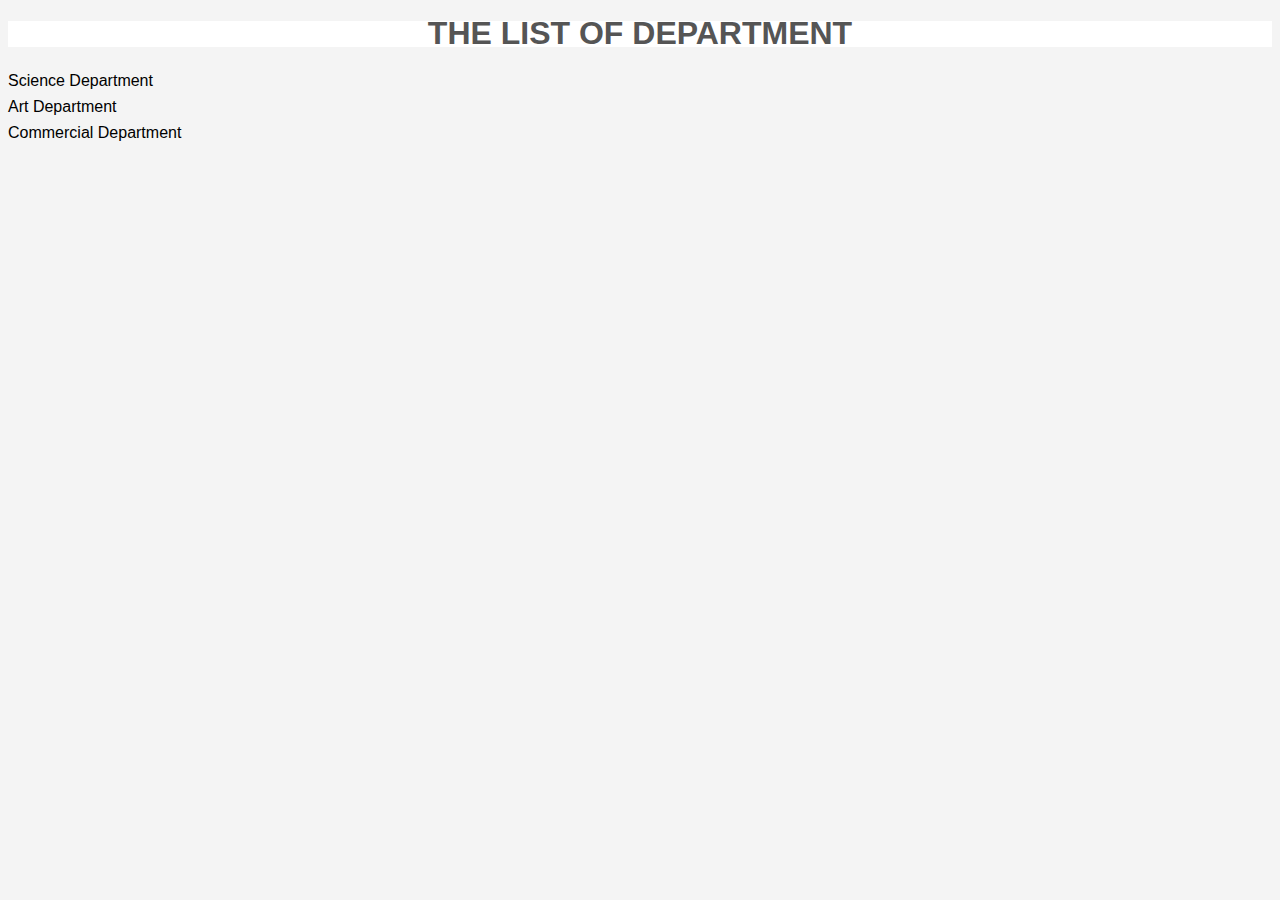
<file: style/index.html>
<!DOCTYPE html>
<html lang="en">
<head>
    <meta charset="UTF-8">
    <meta http-equiv="X-UA-Compatible" content="IE=edge">
    <meta name="viewport" content="width=device-width, initial-scale=1.0">
    <link rel="stylesheet" href="css/index.css">
    <title>Department</title>
</head>
<body>

    <h1>THE LIST OF DEPARTMENT</h1>


    <P><a href="science.html">Science Department</a> <br>
        <a href="art.html">Art Department</a> <br>
        <a href="commercial.html">Commercial Department</a>
    
    </P>
    
</body>
</html>
</file>
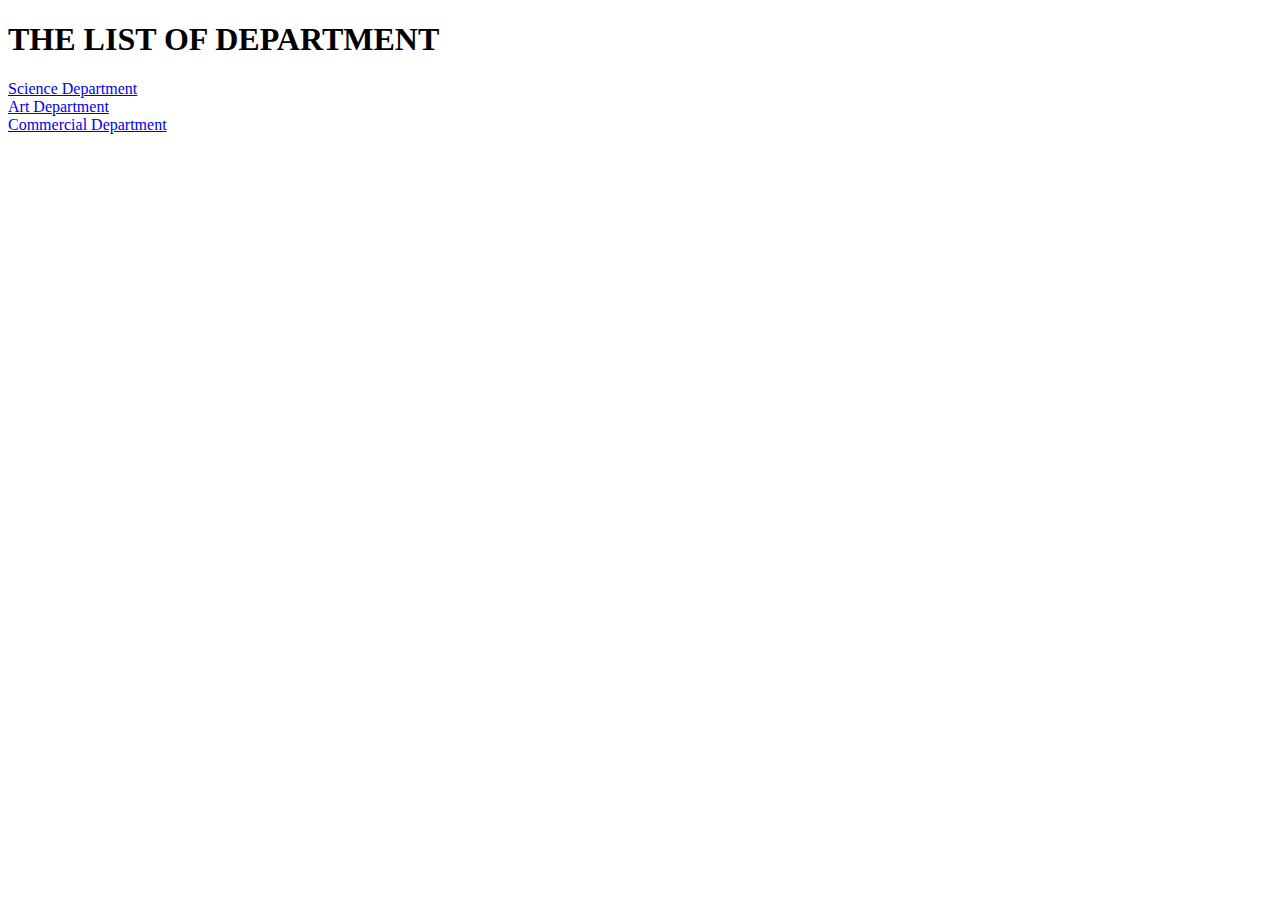
<file: oladimeji/Task 4/index.html>
<!DOCTYPE html>
<html lang="en">
<head>
    <meta charset="UTF-8">
    <meta http-equiv="X-UA-Compatible" content="IE=edge">
    <meta name="viewport" content="width=device-width, initial-scale=1.0">
    <title>Department</title>
</head>
<body>

    <h1>THE LIST OF DEPARTMENT</h1>


    <P><a href="science.html">Science Department</a> <br>
        <a href="art.html">Art Department</a> <br>
        <a href="commercial.html">Commercial Department</a>
    
    </P>
    
</body>
</html>
</file>
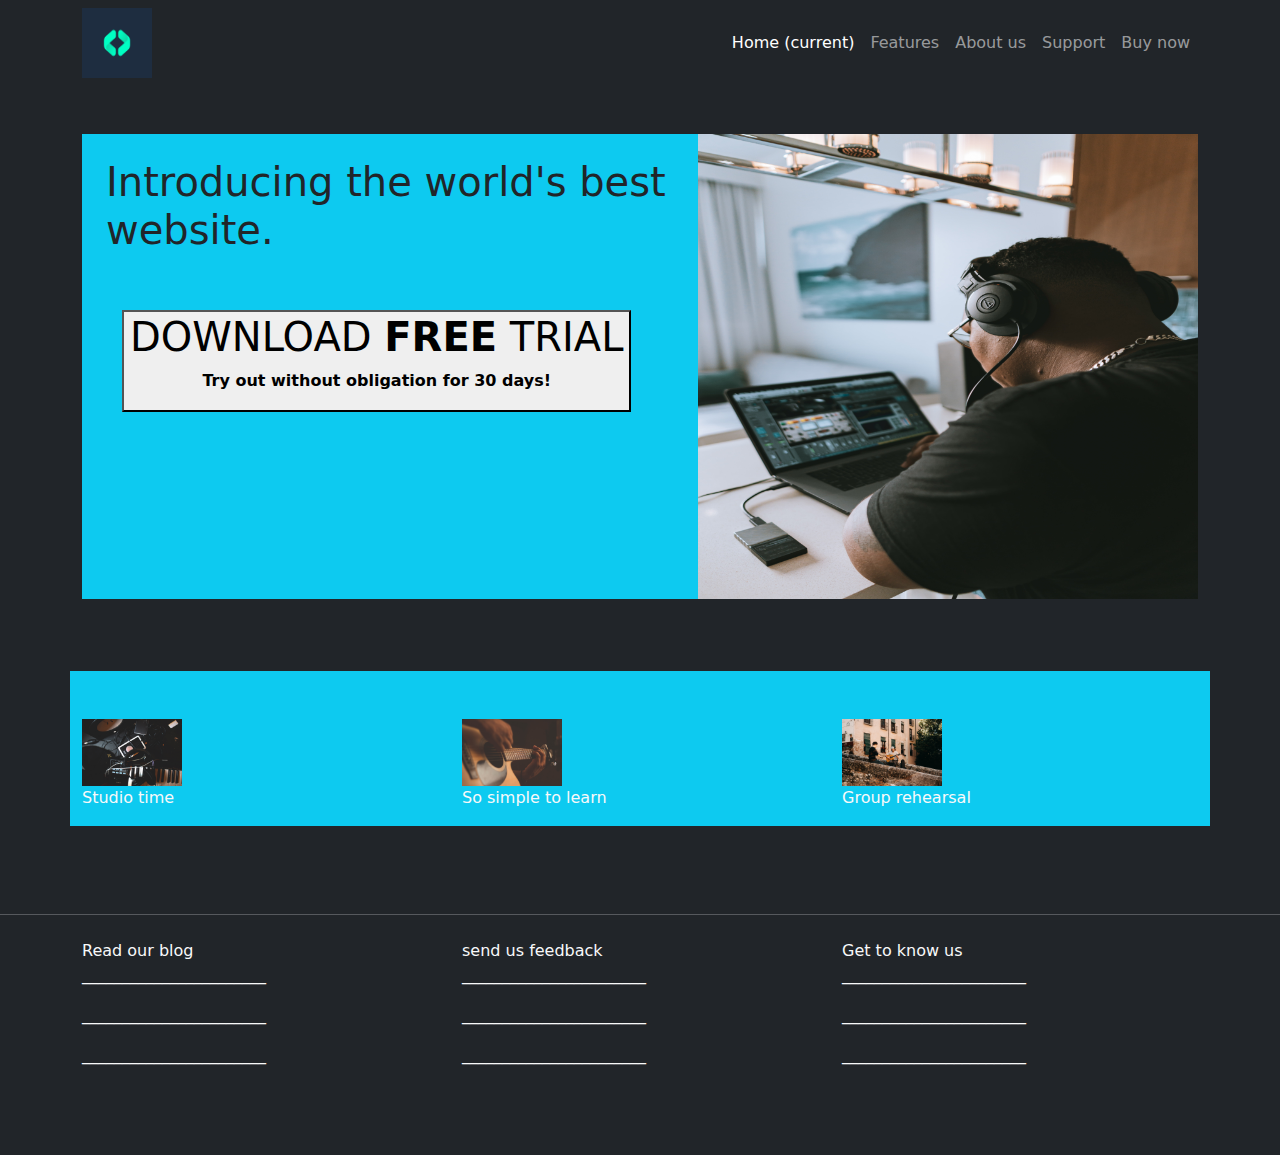
<file: bootstrap test/style.html>
<!DOCTYPE html>
<html lang="en">
<head>
    <meta charset="UTF-8">
    <meta http-equiv="X-UA-Compatible" content="IE=edge">
    <meta name="viewport" content="width=device-width, initial-scale=1.0">
    <!--<link href="https://cdn.jsdelivr.net/npm/bootstrap@5.0.2/dist/css/bootstrap.min.css" rel="stylesheet"
    integrity="sha384-EVSTQN3/azprG1Anm3QDgpJLIm9Nao0Yz1ztcQTwFspd3yD65VohhpuuCOmLASjC" crossorigin="anonymous">-->
    <link rel="stylesheet" href="bootstrap/css/bootstrap.min.css">
    <title>Document</title>
</head>
<body class="bg-dark">

    <!-- <div class="div bg-danger container"> -->
    
    <nav class="container">

        <nav class="navbar navbar-dark">
            <nav>
                <a class="navbar-brand" href="#">
                    <img src="pic/logo.png" width="70" height="70" alt="logo">
                </a>
            </nav>

            <nav class="navbar navbar-expand-lg navbar-dark bg-dark">
                <button class="navbar-toggler" type="button" data-toggle="collapse" data-target="#navbarNavAltMarkup"
                    aria-controls="navbarNavAltMarkup" aria-expanded="false" aria-label="Toggle navigation">
                    <span class="navbar-toggler-icon"></span>
                </button>
                <div class="collapse navbar-collapse" id="navbarNavAltMarkup">
                    <div class="navbar-nav">
                        <a class="nav-item nav-link active" href="#">Home <span class="sr-only">(current)</span></a>
                        <a class="nav-item nav-link" href="#">Features</a>
                        <a class="nav-item nav-link" href="#">About us</a>
                        <a class="nav-item nav-link" href="#">Support</a>
                        <a class="nav-item nav-link border-left border-primary" href="#">Buy now</a>
                    </div>
                </div>
            </nav>
        </nav>
    </nav>
    
    <!--<hr class="bg-light">-->
    <br>
    <br>
    <div class="container">
        <div class="bg-info clearfix  d-flex flex-row">
            <div class="mt-4 m-4" >
                <h1 >Introducing the world's best website.</h1>
                <button class="m-3 mt-5">
                    <h1>DOWNLOAD <b>FREE</b> TRIAL</h1>
                    <P><b>Try out without obligation for 30 days!</b></P>
                </button>
            </div>

            <div>
                <img src="pic/dylan.jpg" alt="studio" width="500px" height="465px" class=" img-right">
            </div>
        </div>
    </div><br><br><br>


    <div class="container">
        <div class="row pt-5 bg-info text-light">
            <div class="col">
                <div class="content">
                    <img src="pic/james-stamler-k3heD_KwH0A-unsplash.jpg" alt="studio" width="100px">
                    <p>Studio time</p>
                </div>
            </div>

            <div class="col">
                <div class="content">
                    <img src="pic/jefferson-santos-fCEJGBzAkrU-unsplash.jpg" alt="guitar" width="100px">
                        <p>So simple to learn</p>
                </div>
                    
            </div>

            <div class="col">
                <div class="content">
                    <img src="pic/sergio.jpg" alt="guitar" width="100px">
                    <p>Group rehearsal</p>
                </div>
            
            </div>
        </div>
    </div><br><br><br>
    <hr class="bg-light">

    <div class="container">
        <div class="row pt-2 bg-dark text-light">
            <div class="col">
                <div class="content">
                    <p width="50px" > Read our blog <br>_______________________</p>
                    <p width="50px">_______________________</p>
                    <p width="50px">_______________________</p>

                </div>

            </div>

            <div class="col">
                <div class="content">
                    <p width="50px"> send us feedback <br>_______________________</p>
                    <p width="50px">_______________________</p>
                    <p width="50px">_______________________</p>
            
                </div>
            
            </div>

            <div class="col">
                <div class="content">
                    <p width="50px"> Get to know us <br>_______________________</p>
                    <p width="50px">_______________________</p>
                    <p width="50px">_______________________</p>
            
                </div>
            
            </div>
        </div>
    

    </div><br><br><br>




    <script src="https://code.jquery.com/jquery-3.2.1.slim.min.js"
        integrity="sha384-KJ3o2DKtIkvYIK3UENzmM7KCkRr/rE9/Qpg6aAZGJwFDMVNA/GpGFF93hXpG5KkN"
        crossorigin="anonymous"></script>
    <script src="https://cdnjs.cloudflare.com/ajax/libs/popper.js/1.12.9/umd/popper.min.js"
        integrity="sha384-ApNbgh9B+Y1QKtv3Rn7W3mgPxhU9K/ScQsAP7hUibX39j7fakFPskvXusvfa0b4Q"
        crossorigin="anonymous"></script>
    <script src="https://maxcdn.bootstrapcdn.com/bootstrap/4.0.0/js/bootstrap.min.js"
        integrity="sha384-JZR6Spejh4U02d8jOt6vLEHfe/JQGiRRSQQxSfFWpi1MquVdAyjUar5+76PVCmYl"
        crossorigin="anonymous"></script>


<!-- </div> -->
</body>
</html>
</file>
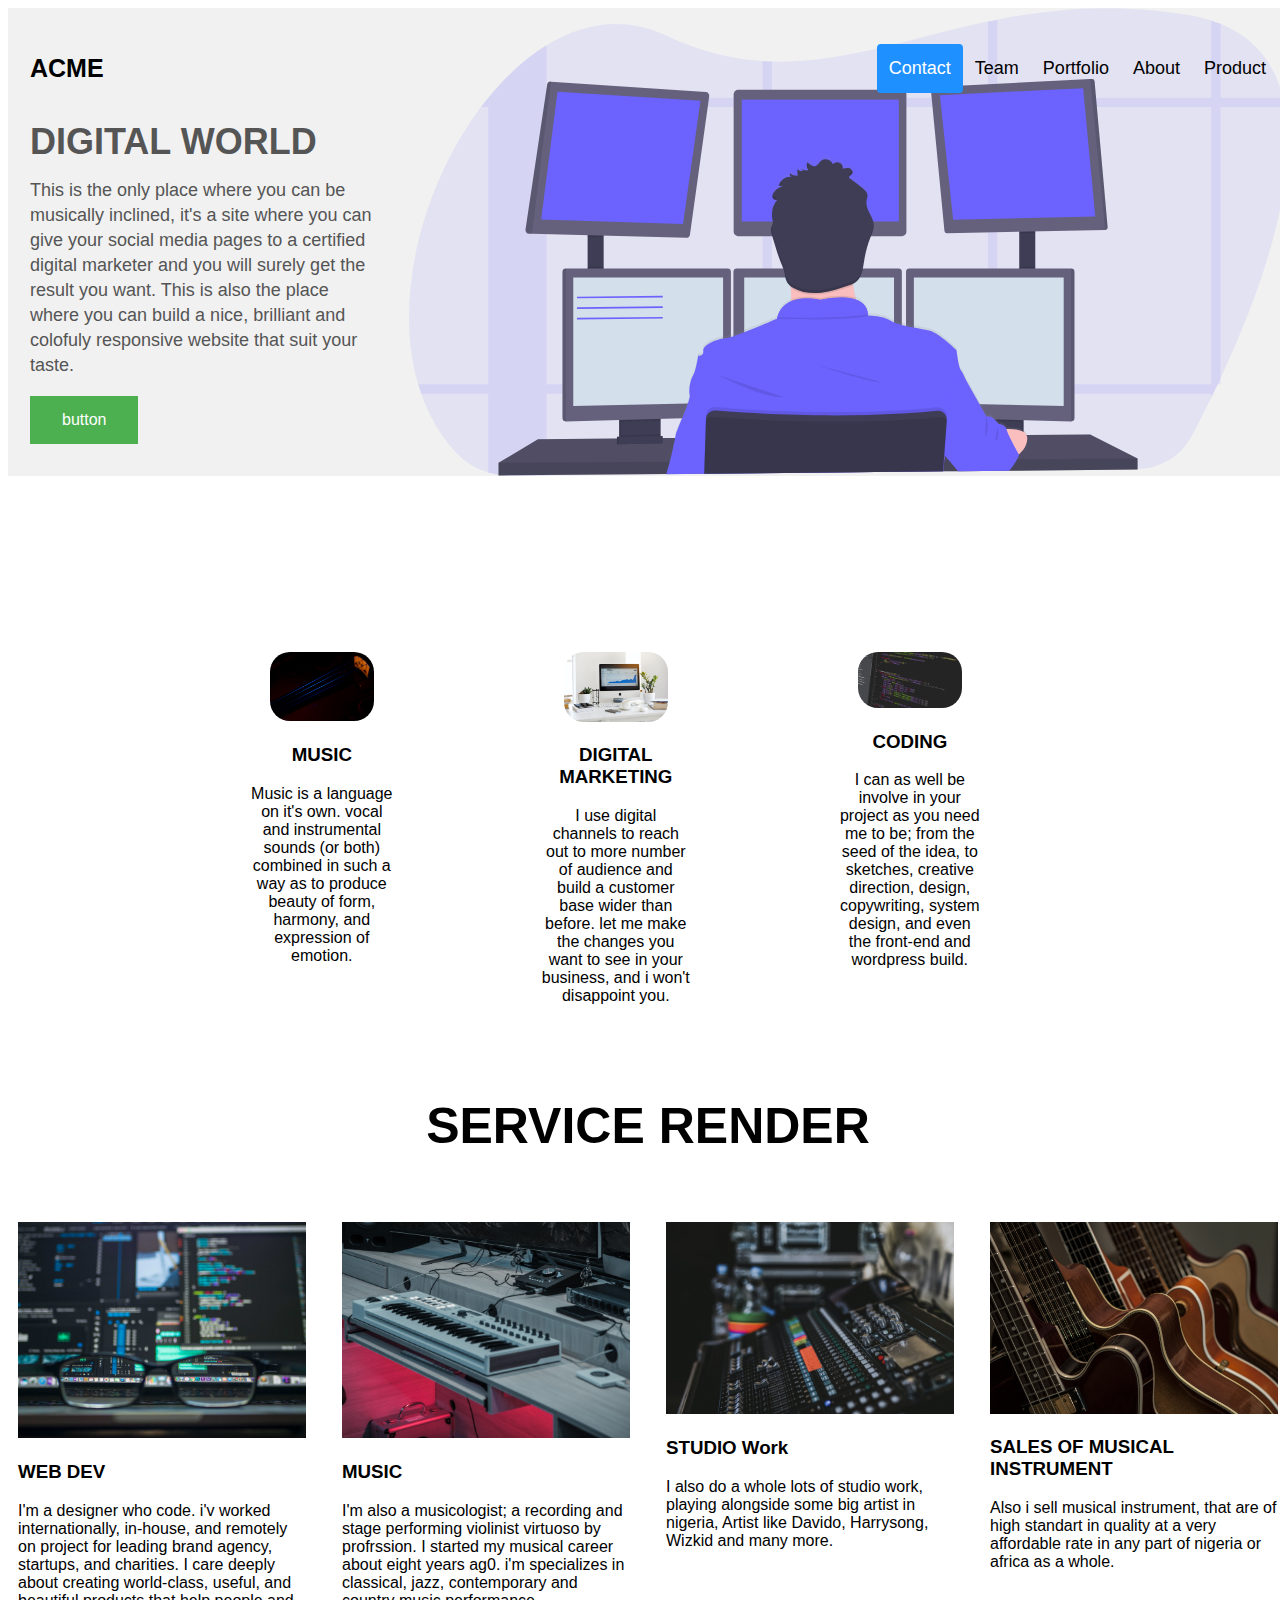
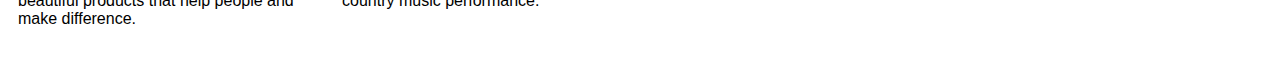
<file: DM/style.html>
<!DOCTYPE html>
<html lang="en">
<head>
    <meta charset="UTF-8">
    <meta http-equiv="X-UA-Compatible" content="IE=edge">
    <meta name="viewport" content="width=device-width, initial-scale=1.0">
    <link rel="stylesheet" href="css/style.css">
    <link rel="color" href="https://coolors.co/2c1638-030303-0f1611-114030-446d5f">
    <link rel="stylesheet" href="css/all.css">
    <title>Digital</title>
</head>
<body>

    <div id="navbar">
            <nav class="nav-right">

                <a href="ACME.html" class="logo">ACME</a>
                
                <ul>
                    <li><a href="#"  >Product</a></li>
                    <li><a href="#">About</a></li>
                    <li><a href="#">Portfolio</a></li>
                    <li><a href="#">Team</a></li>
                    <li><a href="#" class="active">Contact</a></li>
                </ul>
            </nav>

        <div class="nav-text">
            <h1>DIGITAL WORLD</h1>
            <p>This is the only place where you can be musically inclined, it's a site where you can give your social media pages to a certified digital marketer and you will surely get the result you want. This is also the place where you can build a nice, brilliant and colofuly responsive website that suit your taste.</p>
            <button>button</button>
        </div>
        
    </div>


    <div class="row">
        <div class="column">
            <div class="content">
                <img src="pic/michelen.jpg" alt="Music" style="width:70%" class="pic">
                <h3>MUSIC</h3>
                <p>Music is a language on it's own. vocal and instrumental sounds (or both) combined in such a way as to produce beauty of form, harmony, and expression of emotion.</p>
            </div>
        </div>
        <div class="column">
            <div class="content">
                <img src="pic/star.jpg" alt="Digital marketing" style="width:70%" class="pic-1">
                <h3>DIGITAL MARKETING</h3>
                <p>I use digital channels to reach out to more number of audience and build a customer base wider than before. let me make the changes you want to see in your business, and i won't disappoint you.</p>
            </div>
        </div>
            <div class="column">
                <div class="content">
                    <img src="pic/pexels.jpg" alt="Coding" style="width:70%" class="pic-2">
                    <h3>CODING</h3>
                    <p>I can as well be involve in your project as you need me to be; from the seed of the idea, to sketches,
                    creative direction, design, copywriting, system design, and even the front-end and wordpress build.
                    </p>
                </div>
        </div>
    </div>

<h2>SERVICE RENDER</h2>

<div class="row-">
    <div class="column-">
        <div class="content">
            <img src="pic/kevin.jpg" alt="Web dev" style="width:100%">
            <h3>WEB DEV</h3>
            <p>I'm a designer who code. i'v worked internationally, in-house, and remotely on project for leading brand agency,
            startups, and charities. I care deeply about creating world-class, useful, and beautiful products that help people and
            make difference. </p>
        </div>
    </div>

    <div class="column-">
        <div class="content">
            <img src="pic/studio.jpg" alt="Music" style="width:100%">
            <h3>MUSIC</h3>
            <p>I'm also a musicologist; a recording and stage performing violinist virtuoso by profrssion. I started my musical career about
            eight years ag0. i'm specializes in classical, jazz, contemporary and country music performance.</p>
        </div>
    </div>

    <div class="column-">
        <div class="content">
            <img src="pic/david.jpg" alt="Studio work" style="width:100%">
            <h3>STUDIO Work</h3>
            <p>I also do a whole lots of studio work, playing alongside some big artist in nigeria, Artist like Davido, Harrysong, Wizkid and many more.</p>
        </div>
    </div>

    <div class="column-">
        <div class="content">
            <img src="pic/stephen1.jpg" alt="instruments for sale" style="width:100%">
            <h3>SALES OF MUSICAL INSTRUMENT</h3>
            <p>Also i sell musical instrument, that are of high standart in quality at a very affordable rate in any part of nigeria or africa as a whole.</p>
        </div>
    </div>
    
</div>


    
</body>
</html>
</file>
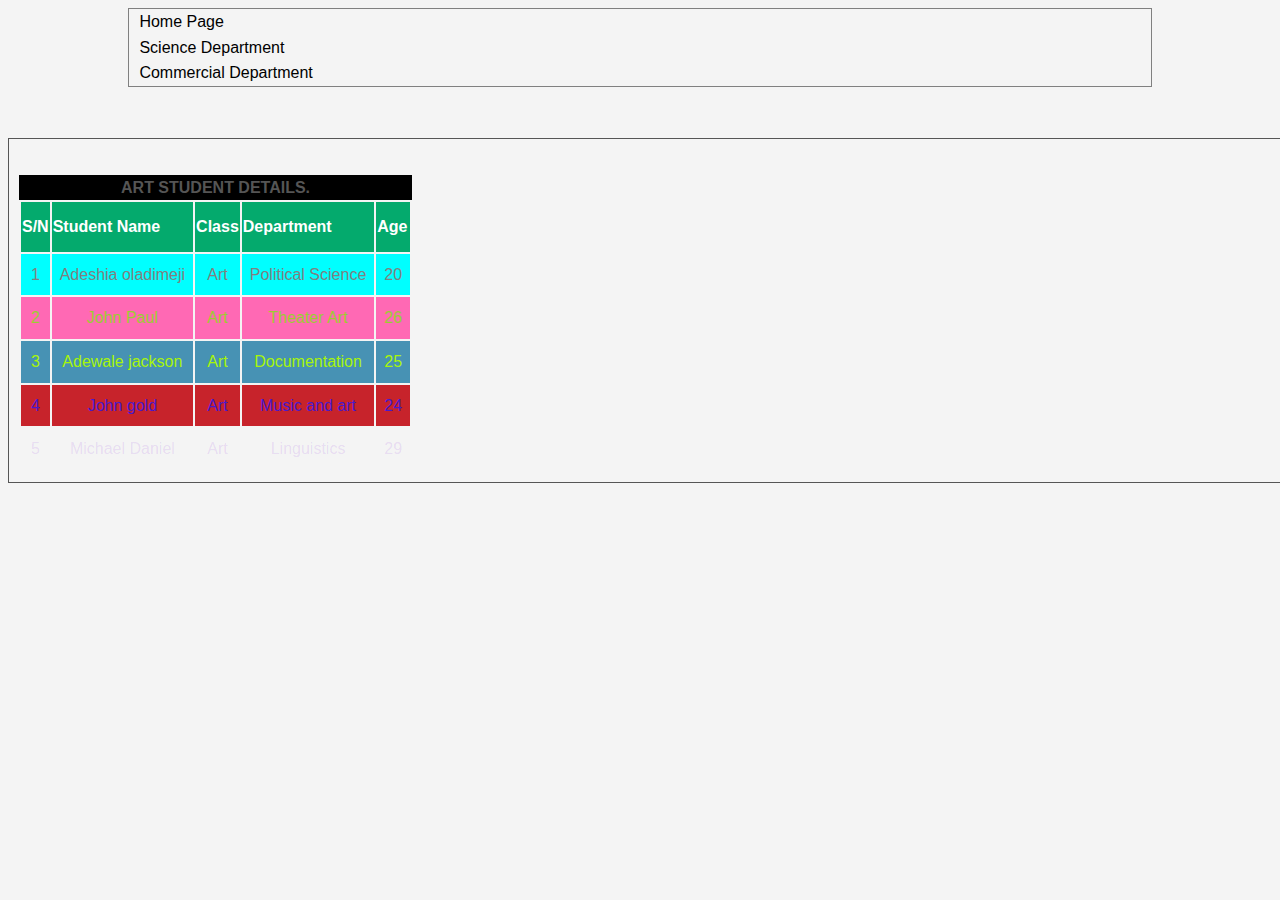
<file: style/art.html>
<!DOCTYPE html>
<html lang="en">
<head>
    <meta charset="UTF-8">
    <meta http-equiv="X-UA-Compatible" content="IE=edge">
    <meta name="viewport" content="width=device-width, initial-scale=1.0">
    <link rel="stylesheet" href="css/style.css">
    <title>Art Department</title>
</head>
<body>
        <div class="link">
            <a href="index.html">Home Page</a><br>
            <a href="science.html">Science Department</a> <br>
            <a href="commercial.html">Commercial Department</a>
        </div>

        <br>
        <br>

    
        <div class="t-b">
            <table>
            <thead class="id">
                <caption class="cap"><b>ART STUDENT DETAILS.</b></caption><br>
                <tr class="first-r" >

                    <th >S/N</th>
                    <th>Student Name</th>
                    <th>Class</th>
                    <th>Department</th>
                    <th>Age</th>
                </tr>
            </thead>
                <tr class="second-r">
                    <td>1</td>
                    <td>Adeshia oladimeji</td>
                    <td>Art</td>
                    <td>Political Science</td>
                    <td>20</td>
                </tr>
                <tr class="third-r" >
                    <td >2</td>
                    <td>John Paul</td>
                    <td>Art</td>
                    <td>Theater Art</td>
                    <td>26</td>
                </tr>
                <tr class="forth-r">
                    <td>3</td>
                    <td>Adewale jackson</td>
                    <td>Art</td>
                    <td>Documentation</td>
                    <td>25</td>
                </tr>
                <tr class="fifth-r">
                    <td>4</td>
                    <td>John gold</td>
                    <td>Art</td>
                    <td>Music and art</td>
                    <td>24</td>
                </tr>

                <tr class="sixth-r">
                    <td>5</td>
                    <td>Michael Daniel</td>
                    <td>Art</td>
                    <td>Linguistics</td>
                    <td>29</td>
                </tr>
            </table>
        </div>
    
    
</body>
</html>
</file>
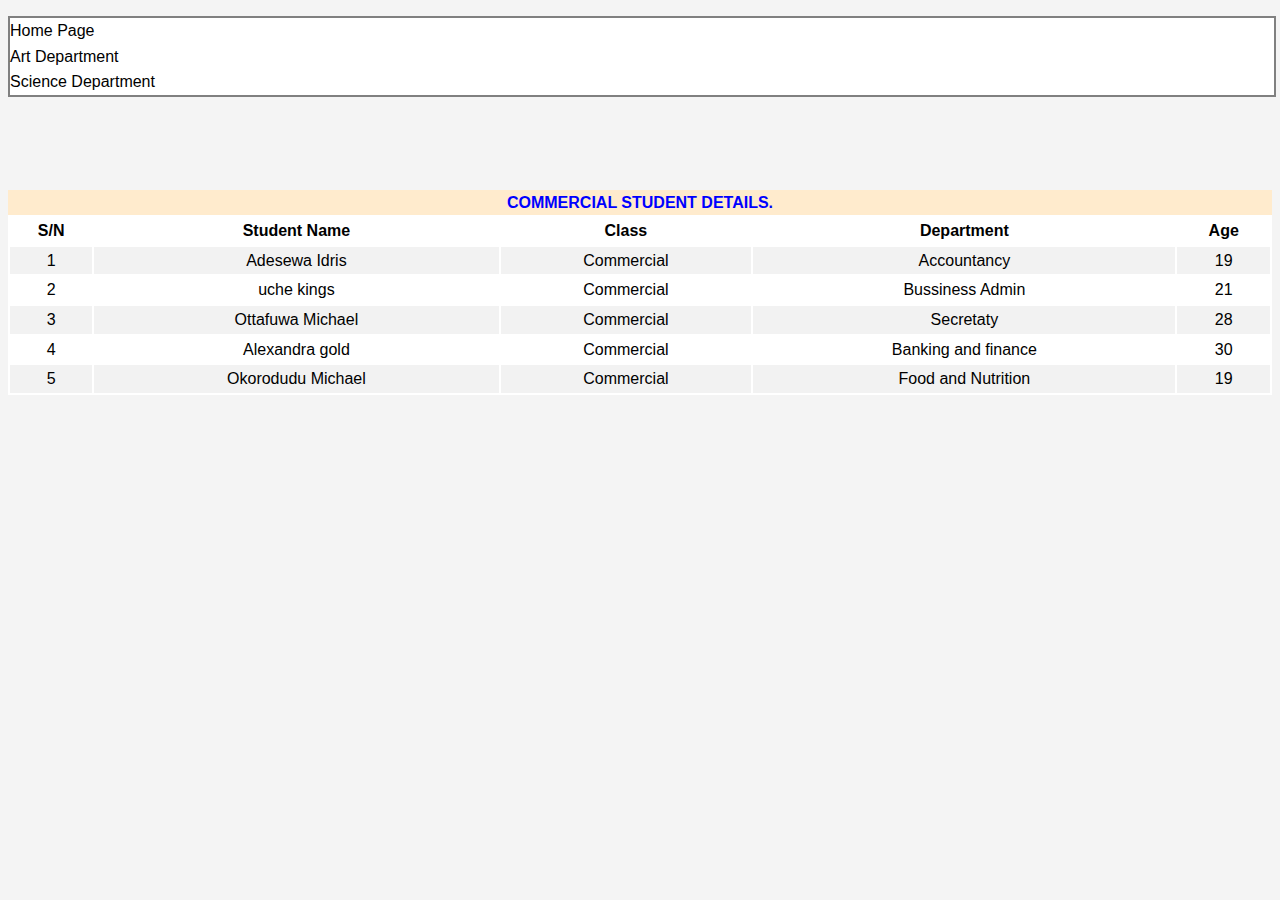
<file: style/commercial.html>
<!DOCTYPE html>
<html>

<head>
    <meta charset="UTF-8">
    <meta name="discribtion" content="Task">
    <meta name="author" content="ADESHINA OLADIMEJI">
    <meta name="viewport" content="width=device-width,initial-scale=1.0">
    <link rel="stylesheet" href="css/commer.css">
    <title>Commercial Department</title>
</head>
<body>

    <P class="link">
        <a href="index.html">Home Page</a> <br>
        <a href="art.html">Art Department</a> <br>
        <a href="science.html">Science Department</a>
    </P>

    <br>
    <br>

        <table class="dev">
            <thead>
                <caption class="cap"><b>COMMERCIAL STUDENT DETAILS.</b></caption><br>
                <tr>

                    <th>S/N</th>
                    <th>Student Name</th>
                    <th>Class</th>
                    <th>Department</th>
                    <th>Age</th>
                </tr>
            </thead>
                <tr>
                    <td>1</td>
                    <td>Adesewa Idris</td>
                    <td>Commercial</td>
                    <td>Accountancy</td>
                    <td>19</td>
                </tr>
                <tr>
                    <td>2</td>
                    <td>uche kings</td>
                    <td>Commercial</td>
                    <td>Bussiness Admin</td>
                    <td>21</td>
                </tr>
                <tr>
                    <td>3</td>
                    <td>Ottafuwa Michael</td>
                    <td>Commercial</td>
                    <td>Secretaty</td>
                    <td>28</td>
                </tr>
                <tr>
                    <td>4</td>
                    <td>Alexandra gold</td>
                    <td>Commercial</td>
                    <td>Banking and finance</td>
                    <td>30</td>
                </tr>

                <tr>
                    <td>5</td>
                    <td>Okorodudu Michael</td>
                    <td>Commercial</td>
                    <td>Food and Nutrition</td>
                    <td>19</td>
                </tr>
            

        </table>

        
</body>
</html>
</file>
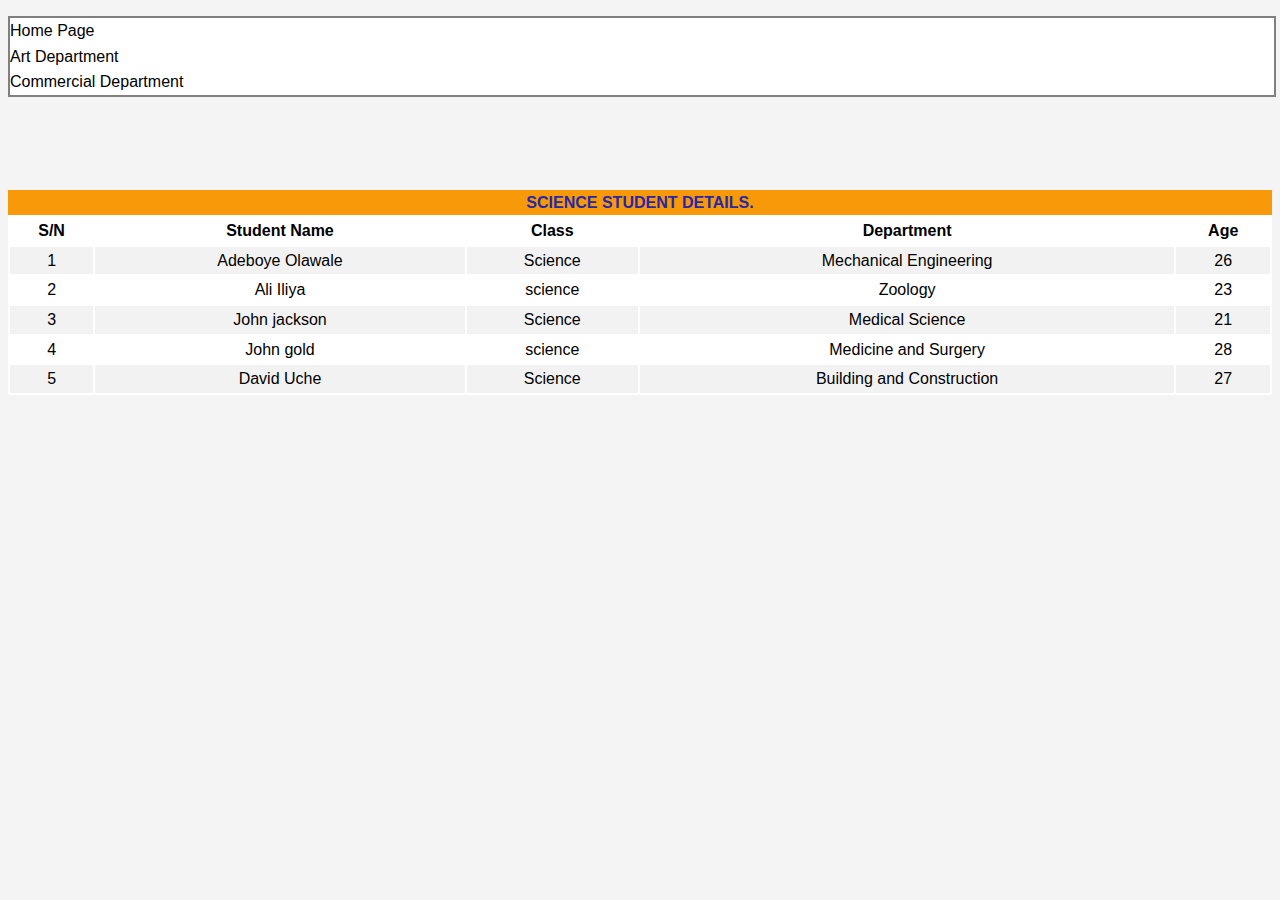
<file: style/science.html>
<!DOCTYPE html>
<html lang="en">
<head>
    <meta charset="UTF-8">
    <meta http-equiv="X-UA-Compatible" content="IE=edge">
    <meta name="viewport" content="width=device-width, initial-scale=1.0">
    <link rel="stylesheet" href="css/style1.css">
    <title>Science Department</title>
</head>
<body>

    <P class="link">
        <a href="index.html">Home Page</a> <br>
        <a href="art.html">Art Department</a> <br>
        <a href="commercial.html">Commercial Department</a>
    </P>

    <br>
    <br>

    <table class="dev">
        <thead>
            <caption class="cap"><b>SCIENCE STUDENT DETAILS.</b></caption> <br>
            <tr>

                <th>S/N</th>
                <th>Student Name</th>
                <th>Class</th>
                <th>Department</th>
                <th>Age</th>
            </tr>
        </thead>
            <tr>
                <td>1</td>
                <td>Adeboye Olawale</td>
                <td>Science</td>
                <td>Mechanical Engineering</td>
                <td>26</td>
            </tr>
            <tr>
                <td>2</td>
                <td>Ali Iliya</td>
                <td>science</td>
                <td>Zoology</td>
                <td>23</td>
            </tr>
            <tr>
                <td>3</td>
                <td>John jackson</td>
                <td>Science</td>
                <td>Medical Science</td>
                <td>21</td>
            </tr>
            <tr>
                <td>4</td>
                <td>John gold</td>
                <td>science</td>
                <td>Medicine and Surgery</td>
                <td>28</td>
            </tr>

            <tr>
                <td>5</td>
                <td>David Uche</td>
                <td>Science</td>
                <td>Building and Construction</td>
                <td>27</td>
            </tr>
        

    </table>
</body>
</html>
</file>
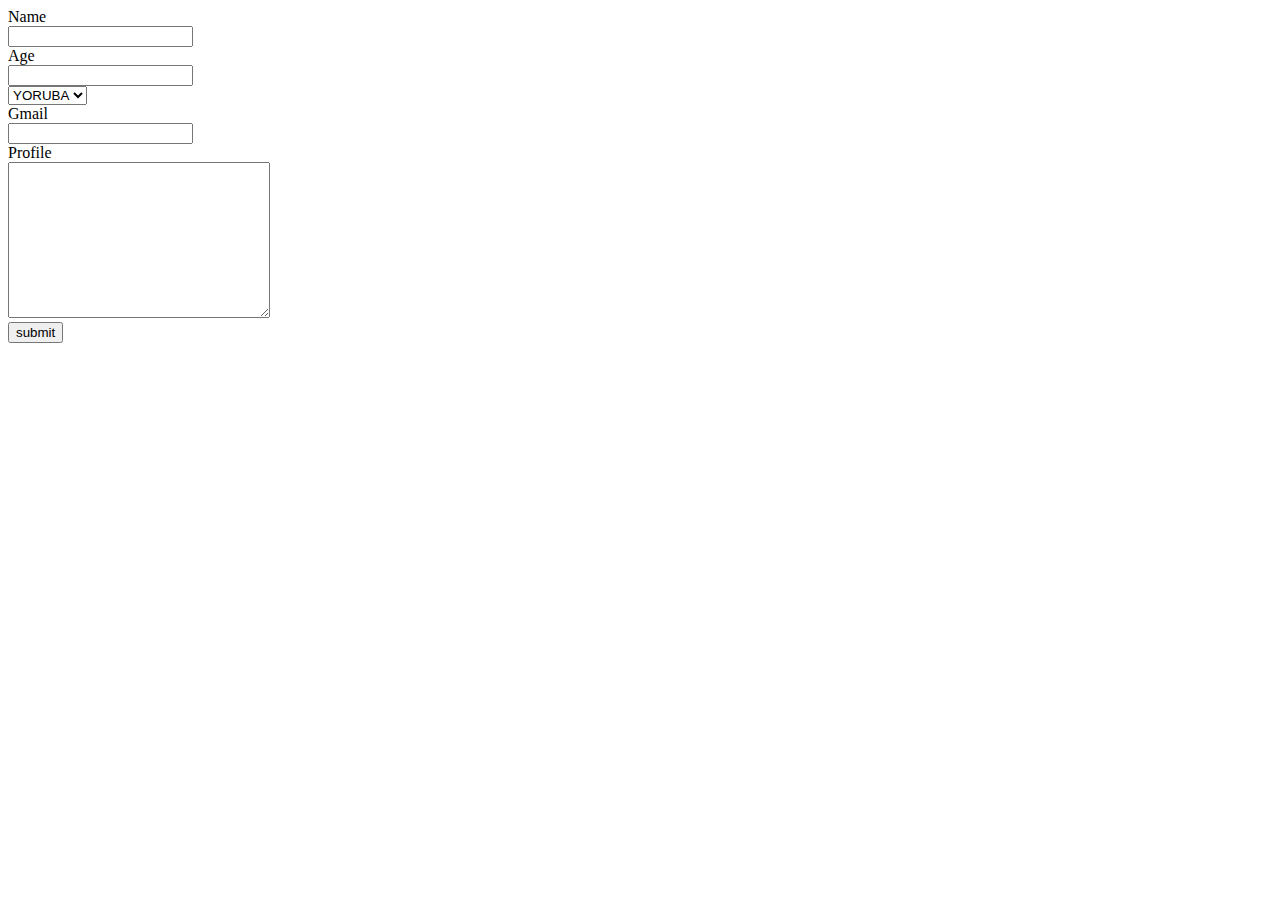
<file: oladimeji/Task 2/task2.html>
<!DOCTYPE html>
<html>

<head>
    <meta charset="UTF-8">
    <meta name="discribtion" content="Task">
    <meta name="author" content="ADESHINA OLADIMEJI">
    <meta name="viewport" content="width=device-width,initial-scale=1.0">
    <title>Task 2</title>
    


 
</head>
<body>
    <form action="https://www.google.com">
        <label for="name">Name</label><br>
        <input type="text" id="name" name="name" min="3" required><br>

        <label for="age">Age</label><br>
        <input type="number" name="age" id="age" required><br>

        <select name="ETHNIC" id="ETHNIC">
            <option value="Yoruba">YORUBA</option>
            <option value="Igbo">IGBO</option>
            <option value="Hausa">HAUSA</option>
        </select><br>

        <label for="email">Gmail</label><br>
        <input type="text" id="email" name="email" required><br>

        <label for="profile">Profile</label><br>
        <textarea name="Profile" id="profile" cols="30" rows="10" required></textarea><br>

        <a href="https://www.google.com" target="_blank">
            <button type="submit">submit</button>
        </a>

        
    </form>
        
    </body>
</html>
</file>
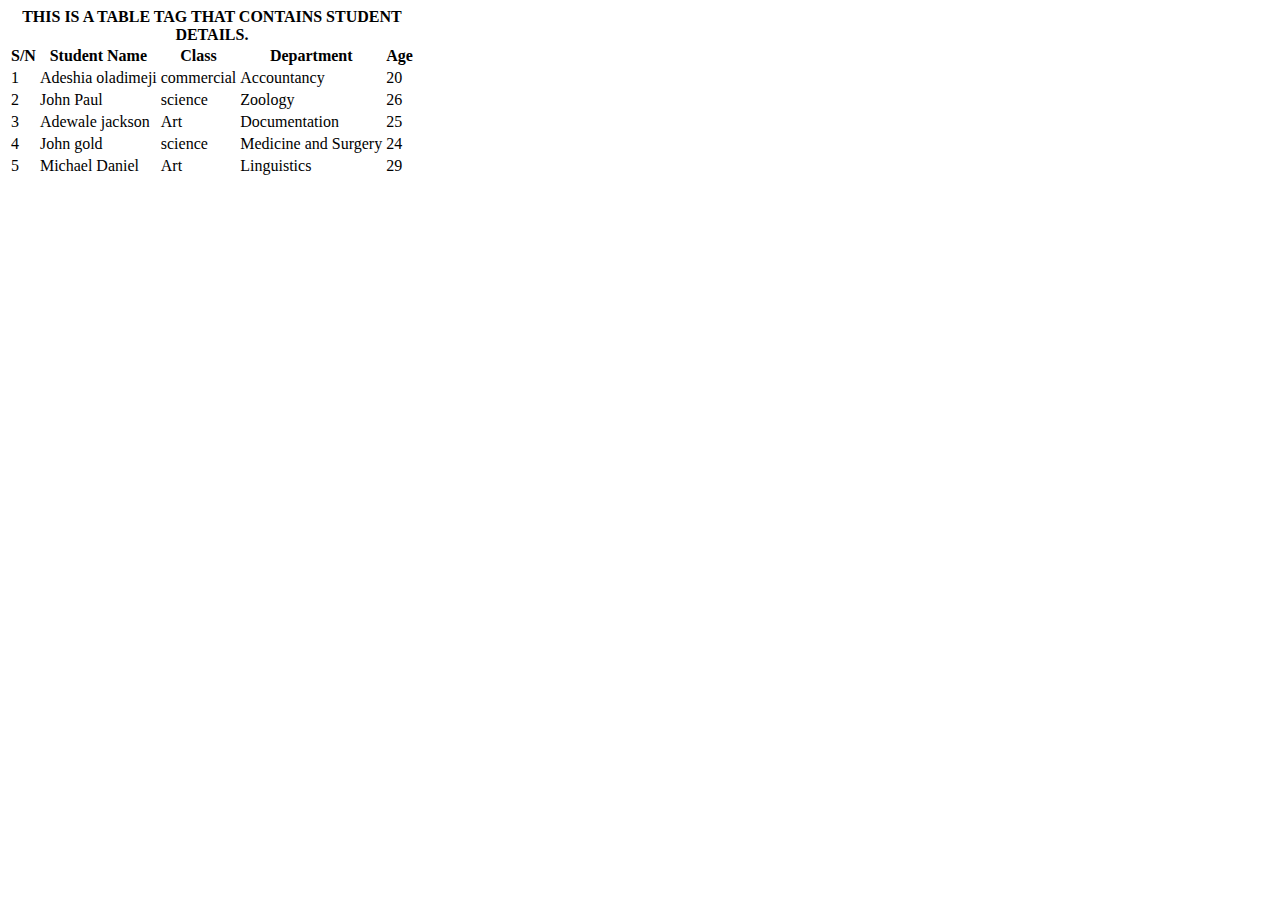
<file: oladimeji/Task 3/task3.html>
<!DOCTYPE html>
<html>

<head>
    <meta charset="UTF-8">
    <meta name="discribtion" content="Task">
    <meta name="author" content="ADESHINA OLADIMEJI">
    <meta name="viewport" content="width=device-width,initial-scale=1.0">
    <title>Task 3</title>
</head>
<body>

    <table>
        <thead>
            <caption><b>THIS IS A TABLE TAG THAT CONTAINS STUDENT DETAILS.</b></caption>
            <tr>

                <th>S/N</th>
                <th>Student Name</th>
                <th>Class</th>
                <th>Department</th>
                <th>Age</th>
            </tr>
        </thead>
            <tr>
                <td>1</td>
                <td>Adeshia oladimeji</td>
                <td>commercial</td>
                <td>Accountancy</td>
                <td>20</td>
            </tr>
            <tr>
                <td>2</td>
                <td>John Paul</td>
                <td>science</td>
                <td>Zoology</td>
                <td>26</td>
            </tr>
            <tr>
                <td>3</td>
                <td>Adewale jackson</td>
                <td>Art</td>
                <td>Documentation</td>
                <td>25</td>
            </tr>
            <tr>
                <td>4</td>
                <td>John gold</td>
                <td>science</td>
                <td>Medicine and Surgery</td>
                <td>24</td>
            </tr>

            <tr>
                <td>5</td>
                <td>Michael Daniel</td>
                <td>Art</td>
                <td>Linguistics</td>
                <td>29</td>
            </tr>


    </table>

        
</body>
</html>
</file>
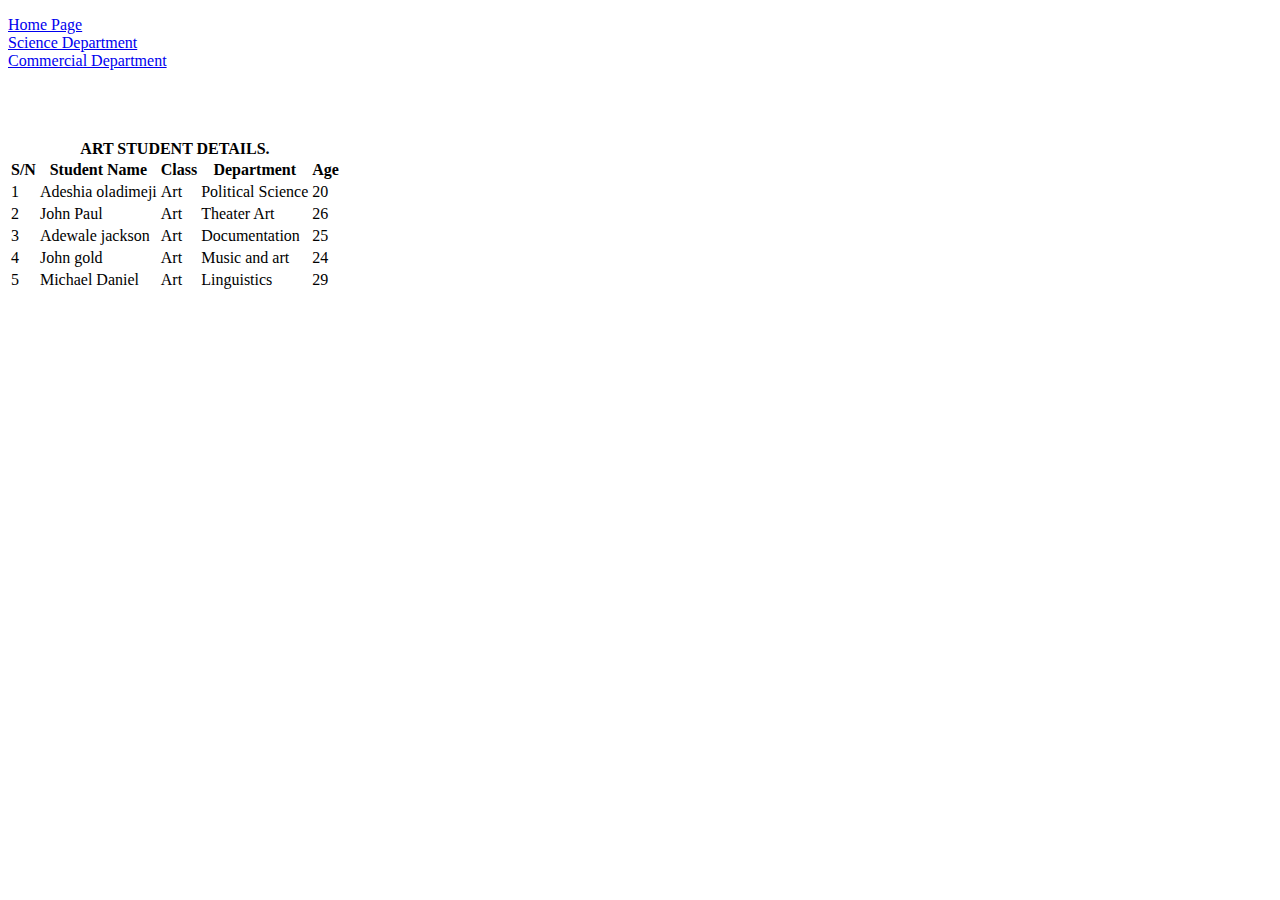
<file: oladimeji/Task 4/art.html>
<!DOCTYPE html>
<html lang="en">
<head>
    <meta charset="UTF-8">
    <meta http-equiv="X-UA-Compatible" content="IE=edge">
    <meta name="viewport" content="width=device-width, initial-scale=1.0">
    <title>Art Department</title>
</head>
<body>
        <P><a href="index.html">Home Page</a><br>
            <a href="science.html">Science Department</a> <br>
            <a href="commercial.html">Commercial Department</a>
        </P>

        <br>
        <br>

    <table>
        <thead>
            <caption><b>ART STUDENT DETAILS.</b></caption><br>
            <tr>

                <th>S/N</th>
                <th>Student Name</th>
                <th>Class</th>
                <th>Department</th>
                <th>Age</th>
            </tr>
        </thead>
            <tr>
                <td>1</td>
                <td>Adeshia oladimeji</td>
                <td>Art</td>
                <td>Political Science</td>
                <td>20</td>
            </tr>
            <tr>
                <td>2</td>
                <td>John Paul</td>
                <td>Art</td>
                <td>Theater Art</td>
                <td>26</td>
            </tr>
            <tr>
                <td>3</td>
                <td>Adewale jackson</td>
                <td>Art</td>
                <td>Documentation</td>
                <td>25</td>
            </tr>
            <tr>
                <td>4</td>
                <td>John gold</td>
                <td>Art</td>
                <td>Music and art</td>
                <td>24</td>
            </tr>

            <tr>
                <td>5</td>
                <td>Michael Daniel</td>
                <td>Art</td>
                <td>Linguistics</td>
                <td>29</td>
            </tr>
        

    </table>
    
</body>
</html>
</file>
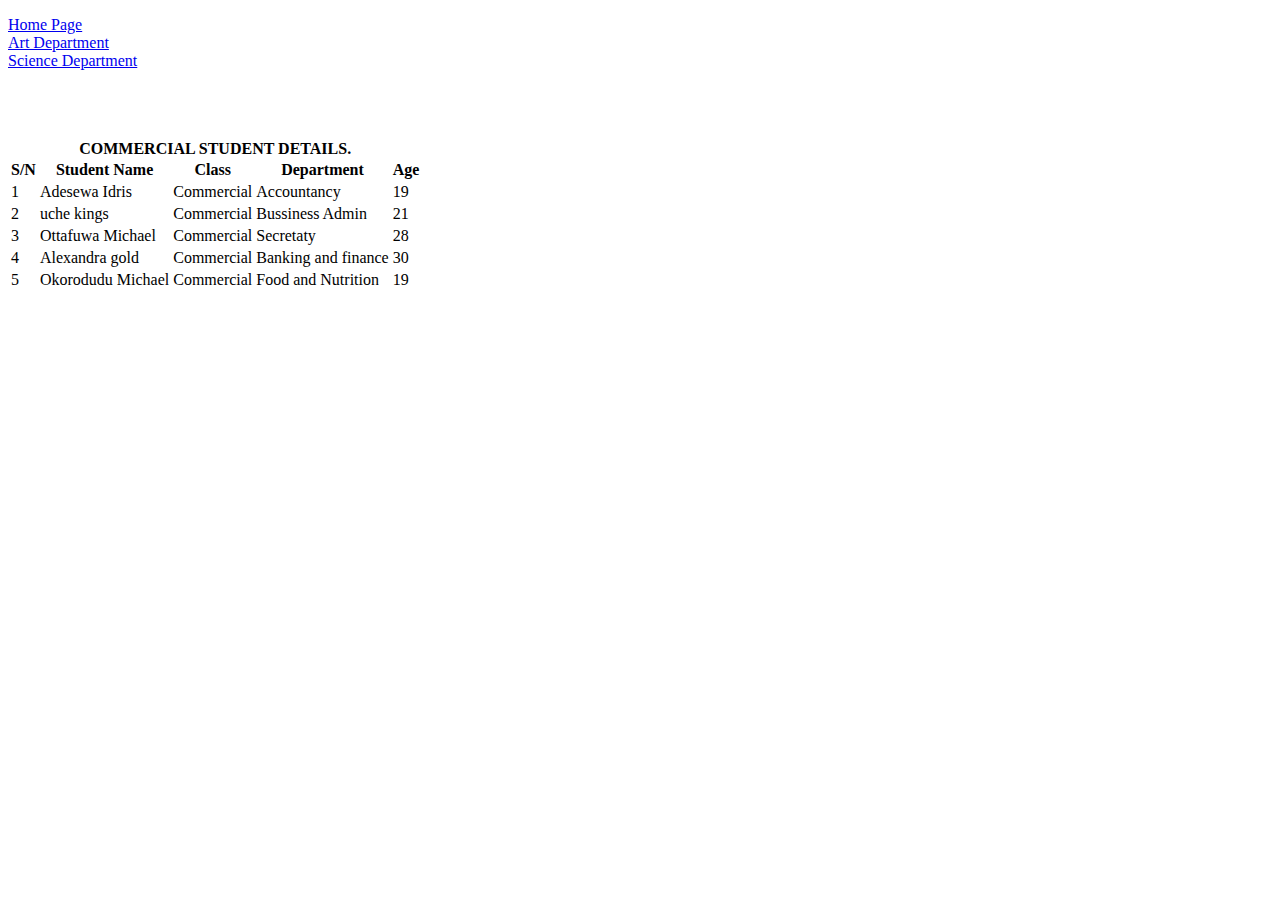
<file: oladimeji/Task 4/commercial.html>
<!DOCTYPE html>
<html>

<head>
    <meta charset="UTF-8">
    <meta name="discribtion" content="Task">
    <meta name="author" content="ADESHINA OLADIMEJI">
    <meta name="viewport" content="width=device-width,initial-scale=1.0">
    <title>Commercial Department</title>
</head>
<body>

    <P>
        <a href="index.html">Home Page</a> <br>
        <a href="art.html">Art Department</a> <br>
        <a href="science.html">Science Department</a>
    </P>

    <br>
    <br>

        <table>
            <thead>
                <caption><b>COMMERCIAL STUDENT DETAILS.</b></caption><br>
                <tr>

                    <th>S/N</th>
                    <th>Student Name</th>
                    <th>Class</th>
                    <th>Department</th>
                    <th>Age</th>
                </tr>
            </thead>
                <tr>
                    <td>1</td>
                    <td>Adesewa Idris</td>
                    <td>Commercial</td>
                    <td>Accountancy</td>
                    <td>19</td>
                </tr>
                <tr>
                    <td>2</td>
                    <td>uche kings</td>
                    <td>Commercial</td>
                    <td>Bussiness Admin</td>
                    <td>21</td>
                </tr>
                <tr>
                    <td>3</td>
                    <td>Ottafuwa Michael</td>
                    <td>Commercial</td>
                    <td>Secretaty</td>
                    <td>28</td>
                </tr>
                <tr>
                    <td>4</td>
                    <td>Alexandra gold</td>
                    <td>Commercial</td>
                    <td>Banking and finance</td>
                    <td>30</td>
                </tr>

                <tr>
                    <td>5</td>
                    <td>Okorodudu Michael</td>
                    <td>Commercial</td>
                    <td>Food and Nutrition</td>
                    <td>19</td>
                </tr>
            

        </table>

        
</body>
</html>
</file>
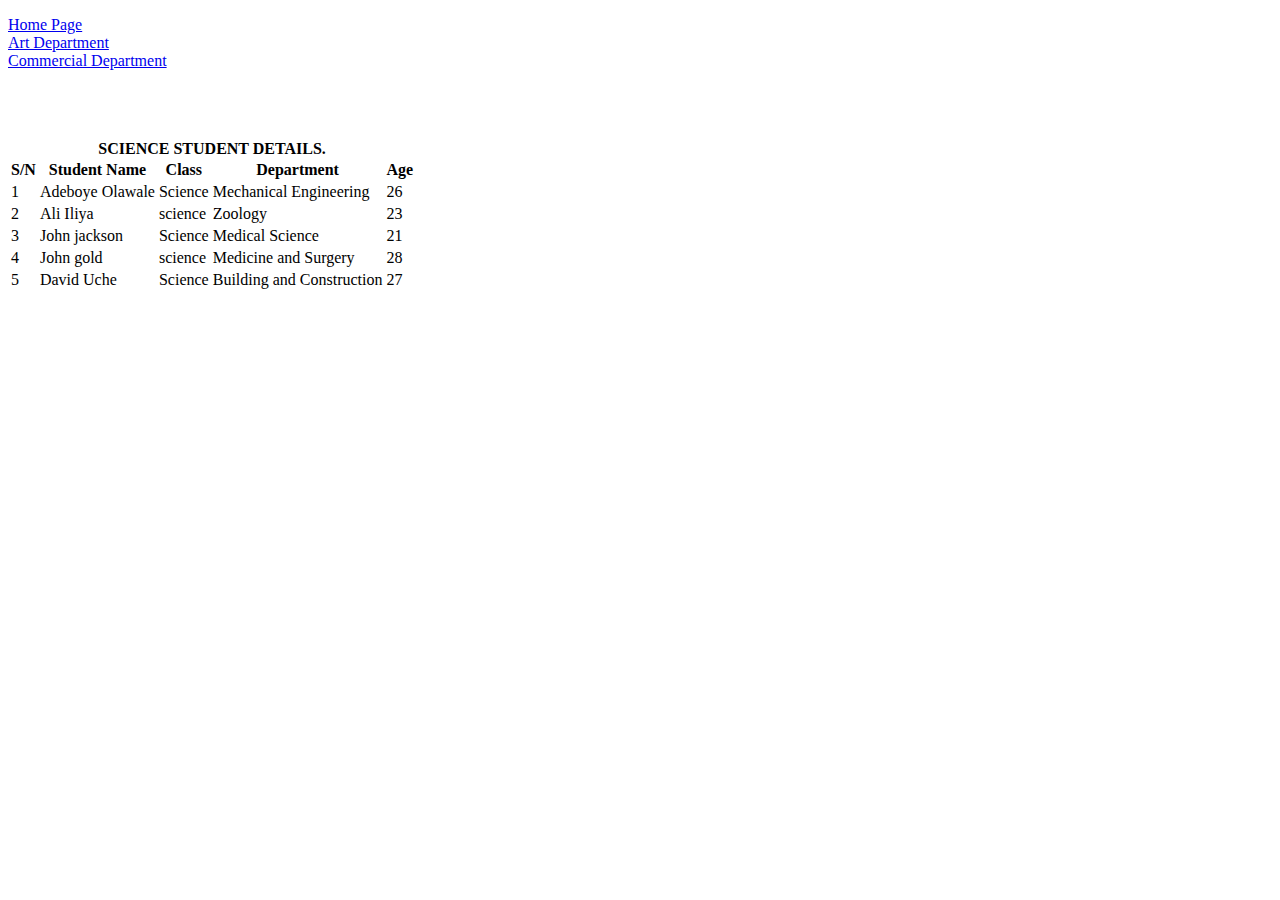
<file: oladimeji/Task 4/science.html>
<!DOCTYPE html>
<html lang="en">
<head>
    <meta charset="UTF-8">
    <meta http-equiv="X-UA-Compatible" content="IE=edge">
    <meta name="viewport" content="width=device-width, initial-scale=1.0">
    <title>Science Department</title>
</head>
<body>

    <P>
        <a href="index.html">Home Page</a> <br>
        <a href="art.html">Art Department</a> <br>
        <a href="commercial.html">Commercial Department</a>
    </P>

    <br>
    <br>

    <table>
        <thead>
            <caption><b>SCIENCE STUDENT DETAILS.</b></caption> <br>
            <tr>

                <th>S/N</th>
                <th>Student Name</th>
                <th>Class</th>
                <th>Department</th>
                <th>Age</th>
            </tr>
        </thead>
            <tr>
                <td>1</td>
                <td>Adeboye Olawale</td>
                <td>Science</td>
                <td>Mechanical Engineering</td>
                <td>26</td>
            </tr>
            <tr>
                <td>2</td>
                <td>Ali Iliya</td>
                <td>science</td>
                <td>Zoology</td>
                <td>23</td>
            </tr>
            <tr>
                <td>3</td>
                <td>John jackson</td>
                <td>Science</td>
                <td>Medical Science</td>
                <td>21</td>
            </tr>
            <tr>
                <td>4</td>
                <td>John gold</td>
                <td>science</td>
                <td>Medicine and Surgery</td>
                <td>28</td>
            </tr>

            <tr>
                <td>5</td>
                <td>David Uche</td>
                <td>Science</td>
                <td>Building and Construction</td>
                <td>27</td>
            </tr>
        

    </table>
</body>
</html>
</file>
<file: style/css/index.css>
body {
    background-color: #f4f4f4;
    color: #555;
    font-family: Arial, Helvetica, sans-serif;
    font-size: 16px;
    line-height: 1.6em;
} 

a{
    text-decoration: none;
    color: #000;

}

a:hover {
    color: gray;
}

a:active{
    color: green;
}
h1{
    background-color: white;
    text-align: center;
}
</file>
<file: DM/css/style.css>
* {
  box-sizing: border-box;

}

body{
    width: 100%;
    font-family: sans-serif;

}

#navbar{
  overflow: hidden;
  background-color: #f1f1f1;
  background-image: url(../pic/undraw1.svg);
  background-repeat: no-repeat;
  background-position: right;
  background-size: contain;
  padding: 20px 10px;
}

.nav-right a {
    float: left;
    color: black;
    text-align: center;
    padding: 12px;
    text-decoration: none;
    font-size: 18px;
    line-height: 25px;
    border-radius: 4px;
}

#navbar a.logo {
    font-size: 25px;
    font-weight: bold;

}

#navbar a:hover{
    background-color: #ddd;
    color: black;
}

nav a.active {
    background-color: dodgerblue;
    color: white;
  }
  
  .nav-right ul li {
    float: right;
  }

.nav-right ul{
    list-style-type:none;

}

.nav-right ul li a{
      text-decoration: none;
  }

button {
  background-color: #4CAF50;
  border: none;
  color: white;
  padding: 15px 32px;
  text-align: center;
  text-decoration: none;
  display: inline-block;
  font-size: 16px;
}
  
  @media screen and (max-width: 500px) {
    #navbar a {
      float: none;
      display: block;
      text-align: left;
    }

    .nav-text{
        float: none;
        display: block;
        text-align: left;
    }
    
    .nav-right {
      float: none;
    }
  }

.nav-text{
    text-align: left;
    float: left;
    color: #555;
    padding: 12px;
    padding-right: 900px;
    font-size: 18px;
    line-height: 25px;
    border-radius: 4px;
}

.nav-text p {
    text-align: left;
}

.row {
  margin: 50px -16px;
  margin-top: 150px;
}

.row,
.row > .column {
  padding: 8px;
  padding-left: 10%;
}

.pic {
  border-radius: 20px;
  background-color: #f1f1f1;
  
}
.pic-1 {
  background-color: yellowgreen;
  border-radius: 20px;

}

.pic-2{
  background-color: wheat;
  border-radius: 20px;
}

.column {
  float: left;
  width: 25%;
  text-align: center;
}
 
.row:after {
  content: "";
  display: table;
  clear: both;
}

.content {
  background-color: white;
  padding: 10px;
}

@media screen and (max-width: 900px) {
  .column {
    width: 50%;
  }
}

@media screen and (max-width: 600px) {
  .column {
    width: 100%;
  }
}



h2 {
  font-size: 50px;
  word-break: break-all;
  text-align: center;
}

.row- {
  margin: 8px -16px;
}

/* Add padding BETWEEN each column */
.row-,
.row- > .column- {
  padding: 8px;
}

/* Create four equal columns that floats next to each other */
.column- {
  float: left;
  width: 25%;
}

/* Clear floats after rows */ 
.row-:after {
  content: "";
  display: table;
  clear: both;
}


.content {
  background-color: white;
  padding: 10px;
}

/*two column-layout instead of four columns */
@media screen and (max-width: 900px) {
  .column- {
    width: 50%;
  }
}

/*makes the two columns stack on top of each other instead of next to each other*/
@media screen and (max-width: 600px) {
  .column- {
    width: 100%;
  }
}
</file>
<file: style/css/style.css>
body {
    background-color: #f4f4f4;
    color: #555;
    font-family: Arial, Helvetica, sans-serif;
    font-size: 16px;
    line-height: 1.6em;
} 

a{
    text-decoration: none;
    color: #000;

}

a:hover {
    color: gray;
}

a:active{
    color: green;
}

/*a:visited {
    color: blue;
}*/

.cap {
    background-color: #000;
}

.link {
    width: 80%;
    margin: auto;
    border: 1px solid gray;
    padding-left: 10px;
}

.link a {
    display: inline;
}

.t-b {
    width: 100%;
    margin: auto;
    border: 1px solid #555;
    padding: 10px;
    text-align: center;
    border-collapse: collapse;

}
.t-b td, .t-d th{
    padding: 8px;

}

.t-b th{
    padding-top: 12px;
    padding-bottom: 12px;
    text-align: left;
    background-color: #04AA6D;
    color: white;
}


.first-r {
    background-color: blue;
    color: #000;

}

.second-r {
    background-color: aqua;
    color: gray;
}

.third-r {
    background-color:hotpink;
    color: yellowgreen;
}

.forth-r {
    background-color:rgb(71, 146, 180);
    color: rgb(167, 245, 10);
}

.fifth-r {
    background-color:rgb(199, 35, 43);
    color: rgb(73, 25, 204);
}

.sixth-r {
    background-color:rgba(241, 6, 183, 0);
    color: rgba(123, 18, 221, 0.116);
}
</file>
<file: style/css/commer.css>
body {
    background-color: #f4f4f4;
    color: #555;
    font-family: Arial, Helvetica, sans-serif;
    font-size: 16px;
    line-height: 1.6em;
} 

a{
    text-decoration: none;
    color: #000;


}

a:hover {
    color: gray;
}

a:active{
    color: green;
}

.link {
    width: 100%;
    border: 2px solid gray;
    background-color: white;


}

.dev {
    background-color: white;
    color: black;
    text-align: center;
    width: 100%;
}

.dev tr:nth-child(even){
    background-color: #f2f2f2;
}

.cap {
    background-color: blanchedalmond;
    color: blue;
}
</file>
<file: style/css/style1.css>
body {
    background-color: #f4f4f4;
    color: #555;
    font-family: Arial, Helvetica, sans-serif;
    font-size: 16px;
    line-height: 1.6em;
} 

a{
    text-decoration: none;
    color: #000;

}

a:hover {
    color: gray;
}

a:active{
    color: green;
}

.link {
    width: 100%;
    border: 2px solid gray;
    background-color: white;


}

.dev {
    background-color: white;
    color: black;
    text-align: center;
    width: 100%;
}

.dev tr:nth-child(even){
    background-color: #f2f2f2;
}

.cap {
    background-color: rgb(248, 153, 10);
    color: rgb(39, 39, 170);
}
</file>
